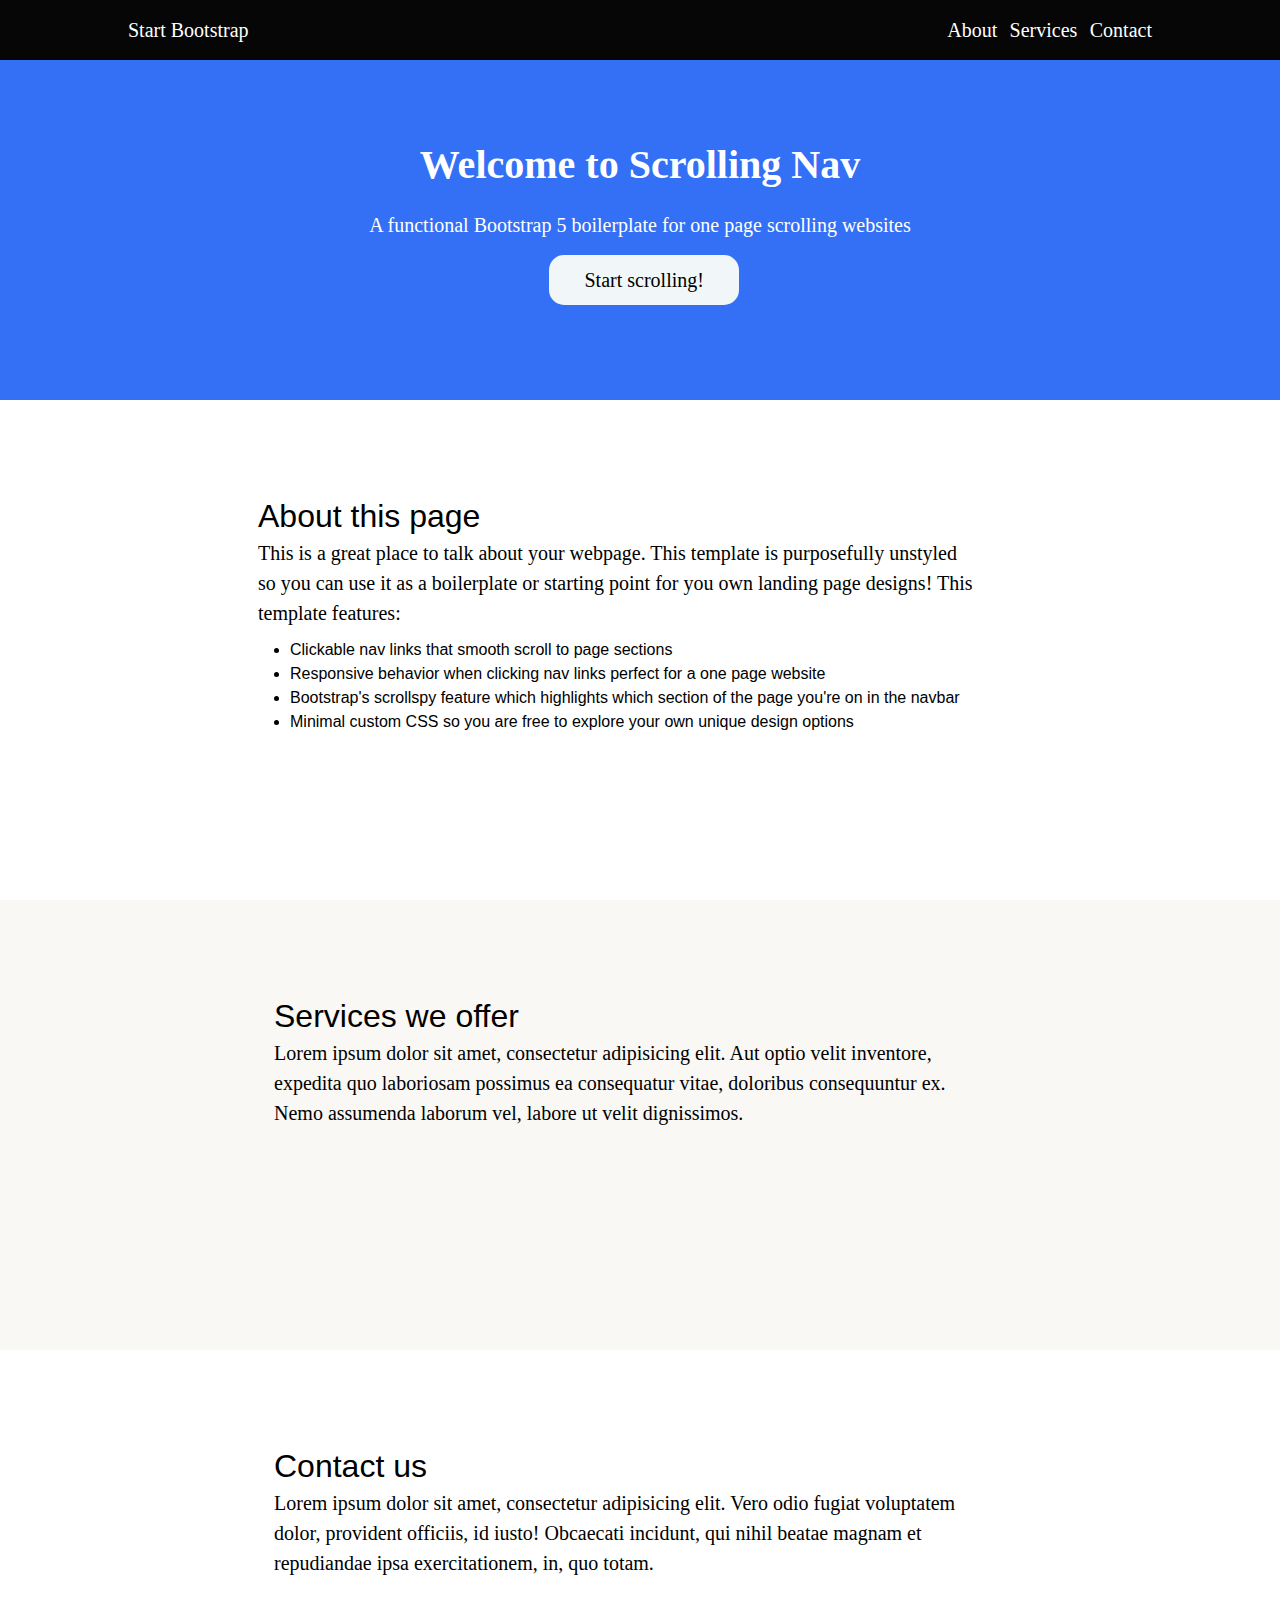
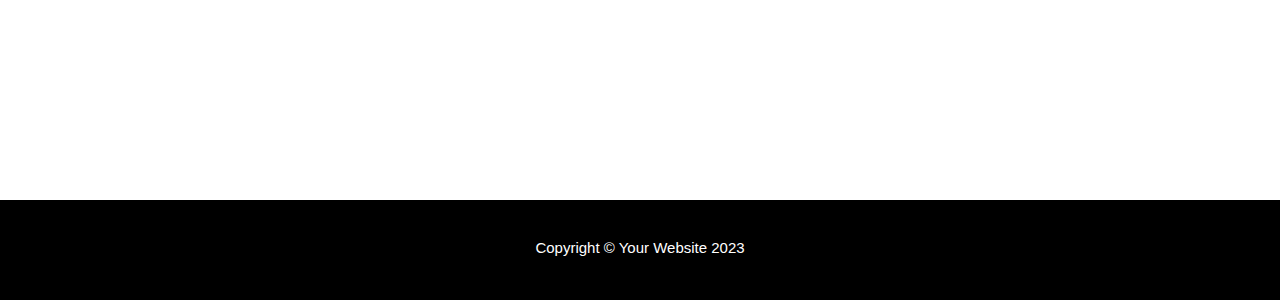
<file: project1/index.html>
<!DOCTYPE html>
<html lang="en">
<head>
    <meta charset="UTF-8">
    <meta name="viewport" content="width=device-width, initial-scale=1.0">
    <title>Project1</title>
    <link rel="stylesheet" href="css/reset.css">
    <link rel="stylesheet" href="css/index.css">
    <link rel="stylesheet" href="https://cdnjs.cloudflare.com/ajax/libs/font-awesome/6.5.1/css/all.min.css">
</head>
<body>
    <!-- <div class="col-12 first">  

    </div> -->
    <div class="col-12 second"> 
    <nav>
        <div class="box">
            <div class="logo">
                Start Bootstrap
            </div>
            <div class="nav-links">
                <a href="#">About</a>
                <a href="#">Services</a>
                <a href="#">Contact</a>
            </div>
        </div>
    </nav>
</div>
<div class="col-12 third">
        <div class="main">
            <div class="warm"><h1>Welcome to Scrolling Nav</h1></div>
            <div class="word"><p>A functional Bootstrap 5 boilerplate for one page scrolling websites</p></div>
          <div class="ww">
            <div class="call"><a href="#">Start scrolling!</a></div>
          </div> 
        </div>
</div>
<div class="col-12 fourth">
    <div class="about">
        <div>
            <h2>About this page</h2>
            <p>This is a great place to talk about your webpage. This template is purposefully unstyled so you can use it as a boilerplate or starting point for you own landing page designs! This template features:</p>
            <div class="qq">
                <ul>
                    <li>Clickable nav links that smooth scroll to page sections</li>
                    <li>Responsive behavior when clicking nav links perfect for a one page website</li>
                    <li>Bootstrap's scrollspy feature which highlights which section of the page you're on in the navbar</li>
                    <li>Minimal custom CSS so you are free to explore your own unique design options</li>
                </ul>
            </div>
           
        </div>
    </div>
</div>
<div class="col-12 fifth">
    <div class="about">
        <div>
            <h2>Services we offer</h2>
            <p>Lorem ipsum dolor sit amet, consectetur adipisicing elit. Aut optio velit inventore, expedita quo laboriosam possimus ea consequatur vitae, doloribus consequuntur ex. Nemo assumenda laborum vel, labore ut velit dignissimos.</p>
        </div>
    </div>
</div>
<div class="col-12 sixth">
    <div class="about">
        <div>
            <h2>Contact us</h2>
            <p>Lorem ipsum dolor sit amet, consectetur adipisicing elit. Vero odio fugiat voluptatem dolor, provident officiis, id iusto! Obcaecati incidunt, qui nihil beatae magnam et repudiandae ipsa exercitationem, in, quo totam.</p>
        </div>
    </div>
</div>
<footer>
    <div class="col-12 seventh">
        <h1>Copyright © Your Website 2023</h1>
    </div>
</footer>

</body>
</html>
</file>
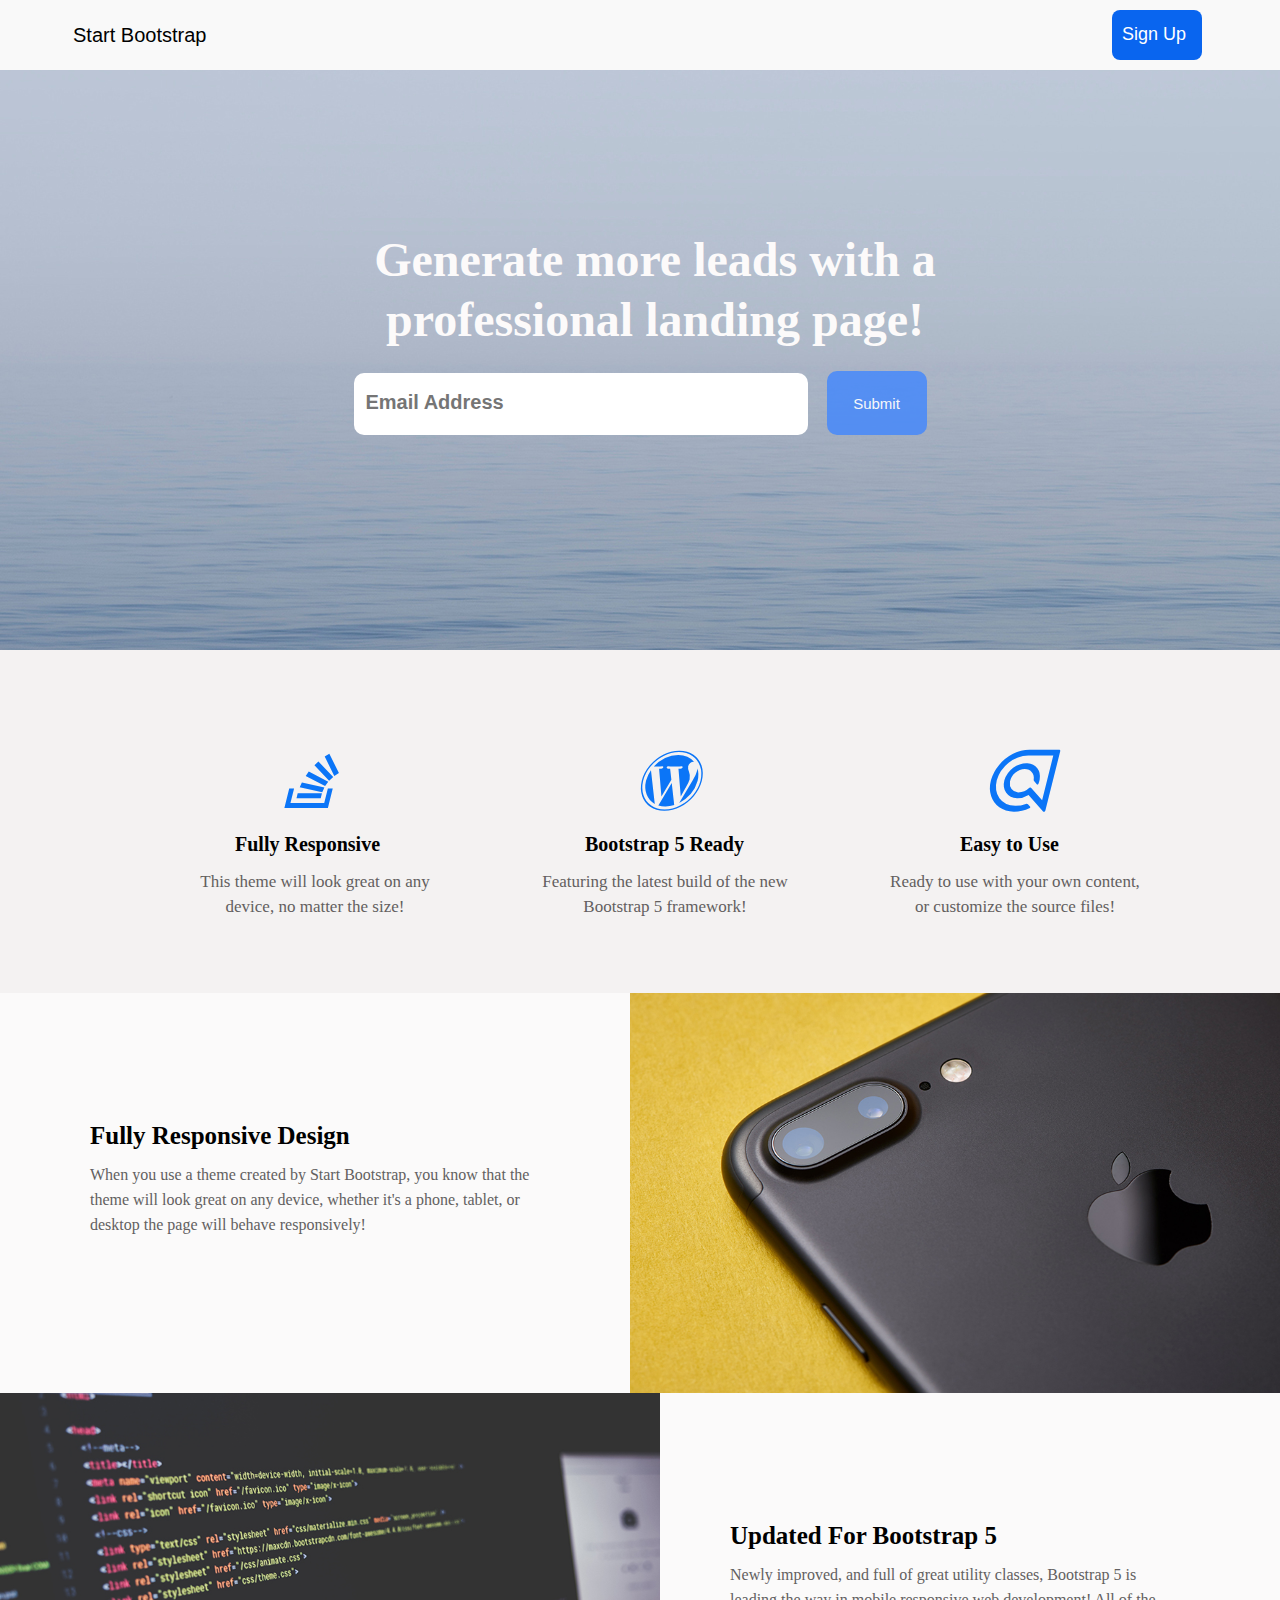
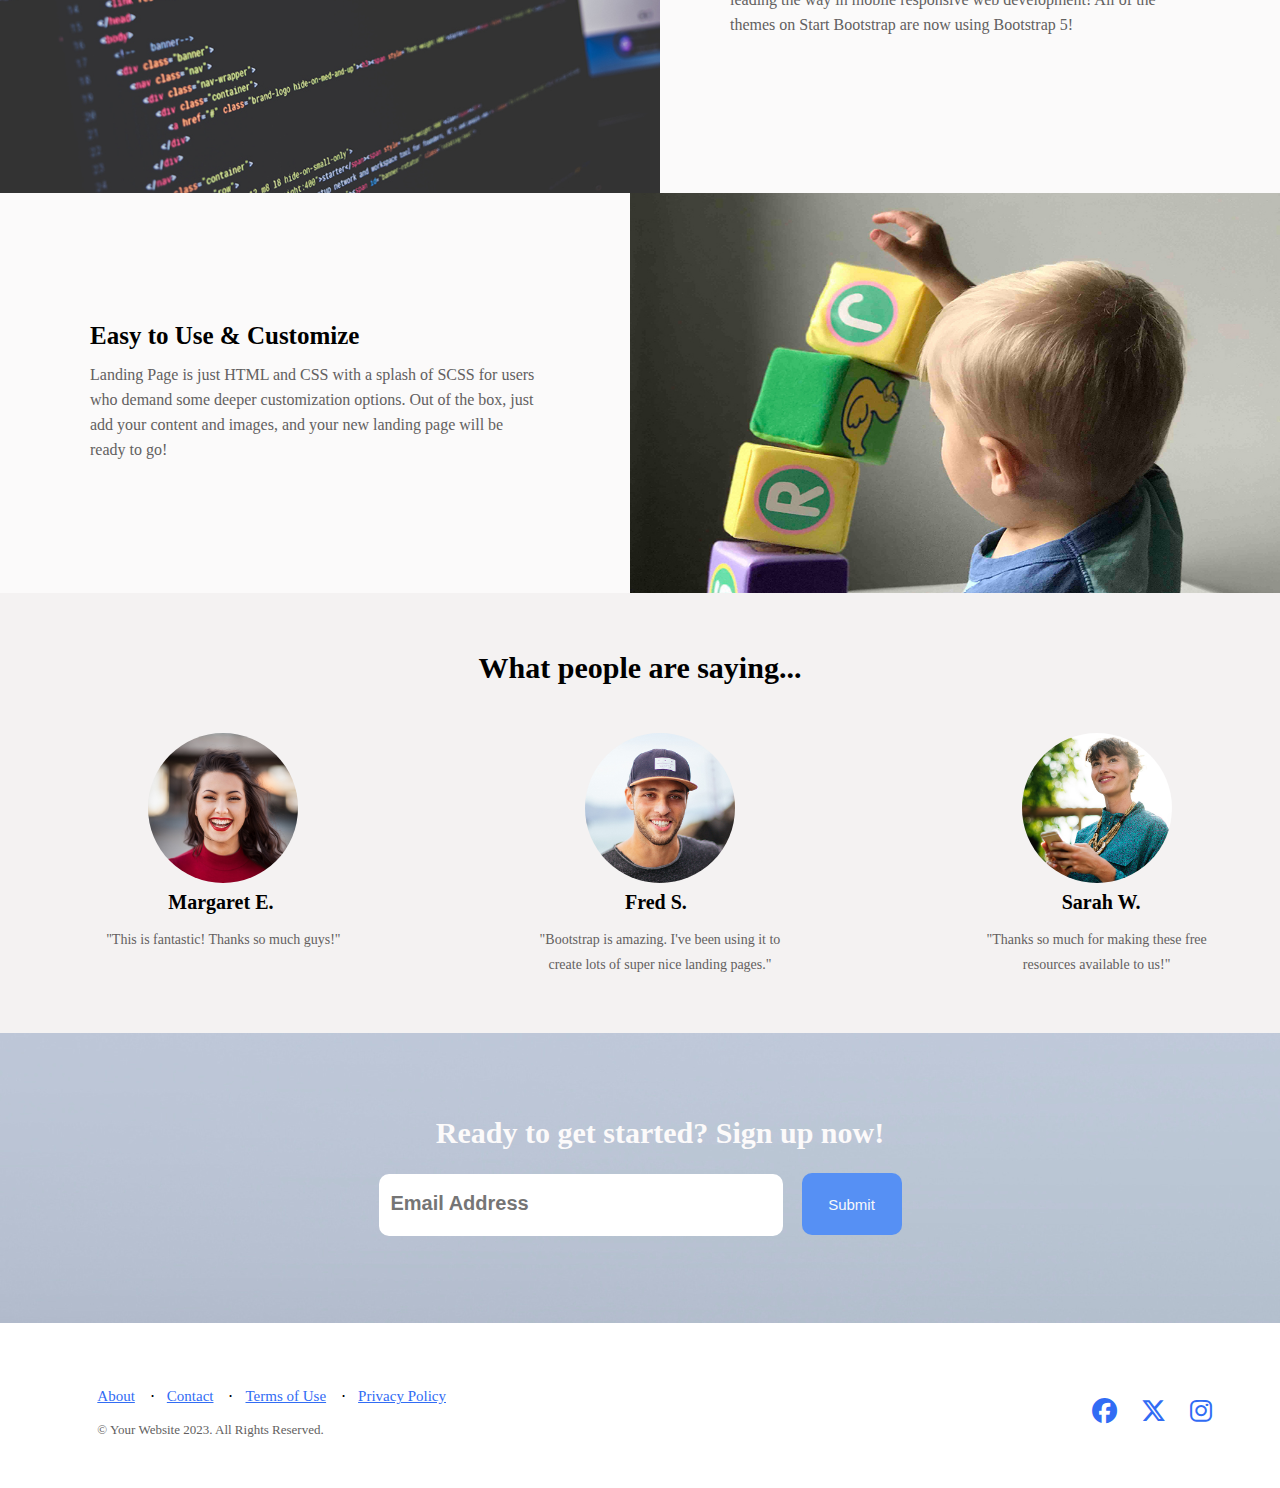
<file: project2/index.html>
<!DOCTYPE html>
<html lang="en">
<head>
    <meta charset="UTF-8">
    <meta name="viewport" content="width=device-width, initial-scale=1.0">
    <title>Project2</title>
    <link rel="stylesheet" href="css/reset.css">
    <link rel="stylesheet" href="css/index.css">
    <link rel="stylesheet" href="https://cdnjs.cloudflare.com/ajax/libs/font-awesome/6.5.1/css/all.min.css">
   
</head>
<body> 
    <div class="col-12 second"> 
        <nav>
            <div class="box">
                <div class="logo">
                    Start Bootstrap
                </div>
                <div class="nav-links">
                    <a href="#">Sign Up</a>    
                </div>
            </div>
        </nav>
    </div>
    <div class="col-12 third">
         <h1 class="mb-5">Generate more leads with a professional landing page!</h1>
         <form class="mb-6"> 
            <div class="email">
                <input type="email" id="dd" placeholder="Email Address"> 
            </div>
            <div class="submit">
                <input type="submit" value="Submit" id="aa">
            </div>
         </form>
    </div >
    <div class="flexable">
        <div id="divv1">
           <div >
            <i class="fa-brands fa-stack-overflow"></i>
           </div>
              <h1>Fully Responsive</h1>
              <p>
                This theme will look great on any device, no matter the size!</p>
        </div>
        <div id="divv2">
            <div>
                <i class="fa-brands fa-wordpress"></i>
            </div>
          <h1>Bootstrap 5 Ready</h1>
          <p>Featuring the latest build of the new Bootstrap 5 framework!</p>
        </div>
        <div id="divv3">
            <div>
                <i class="fa-brands fa-algolia"></i>
            </div>
          <h1>Easy to Use</h1>
          <p>Ready to use with your own content, or customize the source files!</p>
        </div>
    </div>
    <div class="row1">
        <div class="textt1">
            <h1>Fully Responsive Design</h1>
            <p>When you use a theme created by Start Bootstrap, you know that the theme will look great on any device, whether it's a phone, tablet, or desktop the page will behave responsively!</p>
        </div>
       <div class="sekil1"> <img src="telephone.jpeg" alt="telephone"></div>
    </div>
    <div class="row2">
       <div class="sekil2"> <img src="code.jpeg" alt="code"></div>
       <div class="textt2">
        <h1>Updated For Bootstrap 5</h1>
        <p>Newly improved, and full of great utility classes, Bootstrap 5 is leading the way in mobile responsive web development! All of the themes on Start Bootstrap are now using Bootstrap 5!</p>
    </div>
    </div>
    <div class="row3">
        <div class="textt3">
            <h1>Easy to Use & Customize</h1>
            <p>Landing Page is just HTML and CSS with a splash of SCSS for users who demand some deeper customization options. Out of the box, just add your content and images, and your new landing page will be ready to go!</p>
        </div>
       <div class="sekil3"> <img src="child.jpeg" alt="child"></div>
    </div>
    <div class="flextext"><h1>What people are saying...</h1></div>
    <div class="flexable2">
        <div id="divv21">
           <div >
            <img src="girl2.jpeg" alt="girl">
           </div>
              <h1>Margaret E.</h1>
              <p>"This is fantastic! Thanks so much guys!"</p>
        </div>
        <div id="divv22">
            <div>
               <img src="boy.jpeg" alt="boy">
            </div>
          <h1>Fred S.</h1>
          <p>"Bootstrap is amazing. I've been using it to create lots of super nice landing pages."</p>
        </div>
        <div id="divv33">
            <div>
            <img src="girl.jpeg" alt="girl">
            </div>
          <h1>Sarah W.</h1>
          <p>"Thanks so much for making these free resources available to us!"</p>
        </div>
    </div>
    <div class="col-12 fourth">
        <h1 class="mb-7">Ready to get started? Sign up now!</h1>
        <form class="mb-6"> 
           <div class="email">
               <input type="email" id="dd" placeholder="Email Address"> 
           </div>
           <div class="submit">
               <input type="submit" value="Submit" id="aa">
           </div>
        </form>
   </div>
   <footer>
     <div class="col-12 fifth">
        <div class="ilkhisse">
            <ul>
                <li><a href="#">About</a></li>
                <li class="nokta">⋅</li>
                <li><a href="#">Contact</a></li>
                <li class="nokta">⋅</li>
                <li><a href="#">Terms of Use</a></li>
                <li class="nokta">⋅</li>
                <li><a href="#">Privacy Policy</a></li>
            </ul>
            <p>© Your Website 2023. All Rights Reserved.</p>
        </div>
        <div class="sonhisse">
            <ul>
                <li><a href="#"><i class="fa-brands fa-facebook"></i></a></i></li>
                <li><a href="#"><i class="fa-brands fa-x-twitter"></i></a></li>
                <li><a href="#"><i class="fa-brands fa-instagram"></i></a></li>
            </ul>

        </div>
           
    </div>
   </footer>
   
    </div> 
</body>
</html>
</file>
<file: project1/css/index.css>
.row{
    width: 100%;
    display: flex;
}

.col-1{
    width: calc(100%/12)
}
.col-2{
    width: calc(100%/6)
}
.col-3{
    width: calc(100%/4)
}
.col-4{
    width: calc(100%/3)
}
.col-5{
    width: calc(100%*5/12)
}
.col-6{
    width: calc(100%/2)
}
.col-7{
    width: calc(100%*7/12)
}
.col-8{
    width: calc(100%*8/12)
}
.col-9{
    width: calc(100%*9/12)
}
.col-10{
    width: calc(100%*10/12)
}
.col-11{
    width: calc(100%*11/12)
}
.col-12{
    width: calc(100%)
}

 *{
    font-family: Arial, Helvetica, sans-serif;
}
        .first{
            background-color: rgb(152, 149, 149);
            height: 60px;
        }
        .second{
            background-color: rgb(25, 24, 24);
            height: 50px;
            position: fixed;
        }
        .third{
            display: flex;
            justify-content: center;
            align-items: center;
            background-color: rgb(51, 112, 246);
            height: 400px;
        }
        .fourth{
      padding-top: 100px;
            height: 400px;
            
        }
        .fifth{
            padding-top: 100px;
            height: 350px;
          background-color: rgb(249, 248, 245);
        }
        .sixth{
            height: 350px;
            padding-top: 100px;
        }
        .seventh{
            padding-top: 40px;
            height:60px;
            background-color: black;
            color: white;
            text-align: center;
            font-family: Arial, Helvetica, sans-serif;
            font-size: 15px;
        }
     nav{
    display: flex;
    justify-content: center;
    background-color: rgb(6, 6, 6);
    height: 60px;
}
nav .box{
    width: 80%;
    display: flex;
    justify-content: space-between;
    align-items: center;
}

nav .box .logo{
    color: white;
    font-size: 20px;
    
}
nav .box .nav-links{
    width: 20%;
    display: flex;
    justify-content: space-between;
    font-size: 20px;
}

 a{
    text-decoration: none;
    color: white;
}
.main{
    align-items: center;
    text-align: center;
   
}
.call{ 
  border-radius: 15px;
   width: 190px;
   height: 50px;
   background-color: rgb(241, 247, 248); 
   display: flex;
   justify-content: center;
   margin-left:180px;
   text-align: center;
   margin-top: 20px;
   
}
.call a{
    display: inline-block;
    padding-top: 15px;
    color: black;
    font-size: 20px;
}
.warm{
    margin-top: 200px;
    font-size: 40px;
    color: white;
    font-weight: 800;
}
.word{
  padding-top: 30px;
  color: white;
  font-size: 20px;
}
.ww{
    margin-bottom: 150px;
}
.about{
    display: flex;
    flex-wrap: wrap;
    font-size: 16px;
    font-weight: 400;
    justify-content: center;
    margin-left: -12px;
    margin-right: -12;
    margin-top: 0px;
    text-align: center;
}

.about h2{
font-family: Arial, Helvetica, sans-serif;
font-size: 32px;
font-weight: 500;
height: 38px;
text-align: start;
}
.about p{
font-family:'Times New Roman', Times, serif;
font-size: 20px;
font-weight: 300;
line-height: 30px;
text-align: start;
width: 720px;
}
.about ul{
font-family: Arial, Helvetica, sans-serif;
font-size: 16px;
font-weight: 400;
line-height: 24px;
list-style-type: disc;
margin-bottom: 16px;
padding-left: 32px;
text-align: start;
width: 720px;
}
.qq{
    margin-top: 10px;
}
</file>
<file: project2/css/index.css>
.col-12{
    display: grid;
    width: calc(100%)
}
.col-6{
    display: grid;
    width: calc(100%/2)
}
.second{
    position: fixed;
}
.fifth{
    height: 165px;
    background-color: white;
    display: flex;
    justify-content: space-around;
}
nav{
    display: flex;
    justify-content: center;
    background-color: rgb(249, 249, 249);
    height: 70px;
}
nav .box{
    width: 80%;
    display: flex;
    justify-content: space-between;
    align-items: center;
}

nav .box .logo{
    color: black;
    font-size: 20px;
    margin-left: -55px;
    font-family: Arial, Helvetica, sans-serif;
    
}
nav .box .nav-links{
    width: 90px;
    height: 50px;
    display: flex;
    font-size: 18px;
    background-color: rgb(9, 101, 239);
    border-radius: 8px;
    font-family: Arial, Helvetica, sans-serif;
    margin-right: -50px;
    
}
 a{
    padding-top: 15px;
   padding-left: 10px;
    text-decoration: none;
    color: white;
}
.third{
    background-image:url("/project2/sea.jpeg"); 
    background-color: #cccccc; 
    height: 650px;   
    box-sizing: border-box;
font-size: 16px;
font-weight: 400;
line-height: 24px;
text-align: center;
}
.mb-5{  
color: rgb(252, 250, 250);
margin-top: 230px;
line-height: 60px;
margin-left: 330px;
font-size: 48px;
font-weight: 900;
height: 141px;
width: 650px;
}
.mb-6{
margin-bottom: 300px;
height: 64px;
line-height: 24px;
}
.email{
    display: inline-block;
}
.submit{
    display: inline-block;
}
#dd{
    
    border: 5px;
    width: 450px;
    height: 60px;
    border-radius: 10px;

}
.third #aa{
    font-size: 15px;
    border: 5px;
    border-radius: 10px;
    background-color: rgb(76, 139, 248);
    margin-left: 15px;
    width: 100px;
    height: 64px;
    color: white;
    opacity: 0.9;
}
.fourth{
    background-image:url("/project2/sea.jpeg"); 
    background-color: #cccccc; 
    height: 290px;   
    box-sizing: border-box;
font-size: 16px;
font-weight: 400;
text-align: center;
}
.mb-7{  
color: rgb(252, 250, 250);
margin-top: 70px;
line-height: 60px;
margin-left: 380px;
font-size: 30px;
font-weight: 900;
width: 560px;
}
 .fourth .mb-6{
height: 64px;
padding-top: 10px;
line-height: 24px;
} 
 .fourth #dd{
    border: 5px;
    width: 400px;
    height: 60px;
    border-radius: 10px;
}
 .fourth #aa{
    font-size: 15px;
    border: 5px;
    border-radius: 10px;
    background-color: rgb(76, 139, 248);
   margin-left: 15px;
    width: 100px;
    height: 62px;
    color: white;
    opacity: 0.9;
}
input::placeholder {
    padding-left: 10px;
    font-size: 20px;
    font-weight: bold;
  }
  .flexable{
    line-height: 25px;
   padding-top: 100px;
    color: rgb(6, 6, 6);
    width:1310px;
    height: 243px;
    background-color: rgb(244, 242, 242);
   display: flex;
   justify-content: center;  
 }
 .flexable2{
    line-height: 25px;
    color: rgb(6, 6, 6);
    padding-top: 50px;
    width:1310px;
    height: 300px;
    background-color: rgb(244, 242, 242);
   display: flex;
   justify-content: space-around;  
 }
 .flexable i{
        box-sizing: border-box;
color: rgb(11, 117, 247);
display: block;
font-size: 62px;
font-style: italic;
margin-bottom: 20px;
margin-left: 105px;
    }
    .flexable #divv1 h1{
        font-size: 20px;
       color: black;
       font-weight: 700;
       padding-bottom: 12px; 
       padding-left: 55px;
    }
    .flexable2 #divv21 h1{
        font-size: 20px;
       color: black;
       font-weight: 700;
       padding-bottom: 12px; 
       padding-left: 80px;
    }
    .flexable #divv2 h1{
        font-size: 20px;
       color: black;
       font-weight: 700;
       padding-bottom: 12px; 
       padding-left: 55px;
    }
    .flexable2 #divv22 h1{
        font-size: 20px;
       color: black;
       font-weight: 700;
       padding-bottom: 12px; 
       padding-left: 100px;
    }
    .flexable #divv3 h1{
        font-size: 20px;
       color: black;
       font-weight: 700;
       padding-bottom: 12px; 
       padding-left: 80px;
    }
    .flexable2 #divv33 h1{
        font-size: 20px;
       color: black;
       font-weight: 700;
       padding-bottom: 12px; 
       padding-left: 100px;
    }
   .flexable2 img{
    margin-left: 60px;
    width: 150px;
    height: 150px;
    border-radius: 50%;
   }
    .flexable p{
        width: 250px;
        color: #635f5f;
        text-align: center;
        font-size: 17px;   
        margin-left: 10px;
    }
    .flexable2 p{
        width: 250px;
        color: #635f5f;
        text-align: center;
        font-size: 14px;  
        margin-left: 10px; 
    }
    .flextext{
        display: block;
        font-family:'Times New Roman', Times, serif;
        font-size: 30px;
        font-weight: 700;
        text-align: center;
        background-color: rgb(244, 242, 242);
        padding-top: 60px;
    } 

 .flexable #divv1{
        margin-right: 100px;
       width: 250px;
       height: 200px;    
 }
 .flexable .icon1{
    width: 100px;
    background-color: #cccccc;

 }
 .flexable #divv2{
    width: 250px;
       height: 200px;
       padding-right: 100px;
 }
 .flexable #divv3{
    width: 250px;
       height: 200px;
 }
 .flexable h1{
    padding-left: 20px;
    padding-right: 10px;
 }
 .row3,.row1{
    height: 400px;
    background-color: #fbfafa;
    display: flex;
    justify-content: space-between;
 }
 .textt3,.textt1{
  margin-top: 130px;
  margin-left: 90px;
    width:450px;
    display: inline-block;
    line-height: 25px;
 }
 .textt3 h1,.textt1 h1{
    padding-bottom: 14px;
    font-size: 25px;
    font-weight: 700;
 }
 .textt3 p,.textt1 p{
    color: #626060;
 }
 .sekil3,.sekil1{
    display: inline-block;
 }
 .sekil3 img,.sekil1 img{
    display: inline-block;
    width: 650px;
    height:400px ;
 }
 .row2{
    height: 400px;
    background-color: #fbfafa;
    display: flex;
    justify-content: space-between;
 }
 .textt2{
  margin-top: 130px;
  margin-right: 100px;
    width:450px;
    display: inline-block;
    line-height: 25px;
 }
 .textt2 h1{
    padding-bottom: 14px;
    font-size: 25px;
    font-weight: 700;
 }
 .textt2 p{
    color: #626060;
 }
 .sekil2{
    display: inline-block;
 }
 .sekil2 img{
    display: inline-block;
    width: 660px;
    height:400px ;
 }
 .ilkhisse{
    margin-top: 50px;
    margin-left: -230px;
 }
 .ilkhisse p{
    padding-top: 50px;
    margin-left: 11px;
    font-size: 13px;
    color: #635f5f;
 }
  .ilkhisse ul {
    list-style-type: none;
}
.ilkhisse ul  li {
    padding: 1px;
    float: left;
}
.ilkhisse ul li a {
    display: block;
    font-size: 15px;
    color:rgb(49, 108, 244);
    text-decoration:underline; 
}
.nokta{
    margin-top: 15px;
    margin-left: 13px;
}
.sonhisse{
    margin-top: 48px;
    margin-right: -260px;
}
.sonhisse ul {
    list-style-type: none;
}
.sonhisse ul  li {
    padding: 12px;
    float: left;
}
.sonhisse ul li i {
    display: block;
    font-size: 25px;
    color:rgb(49, 108, 244);
}
</file>
